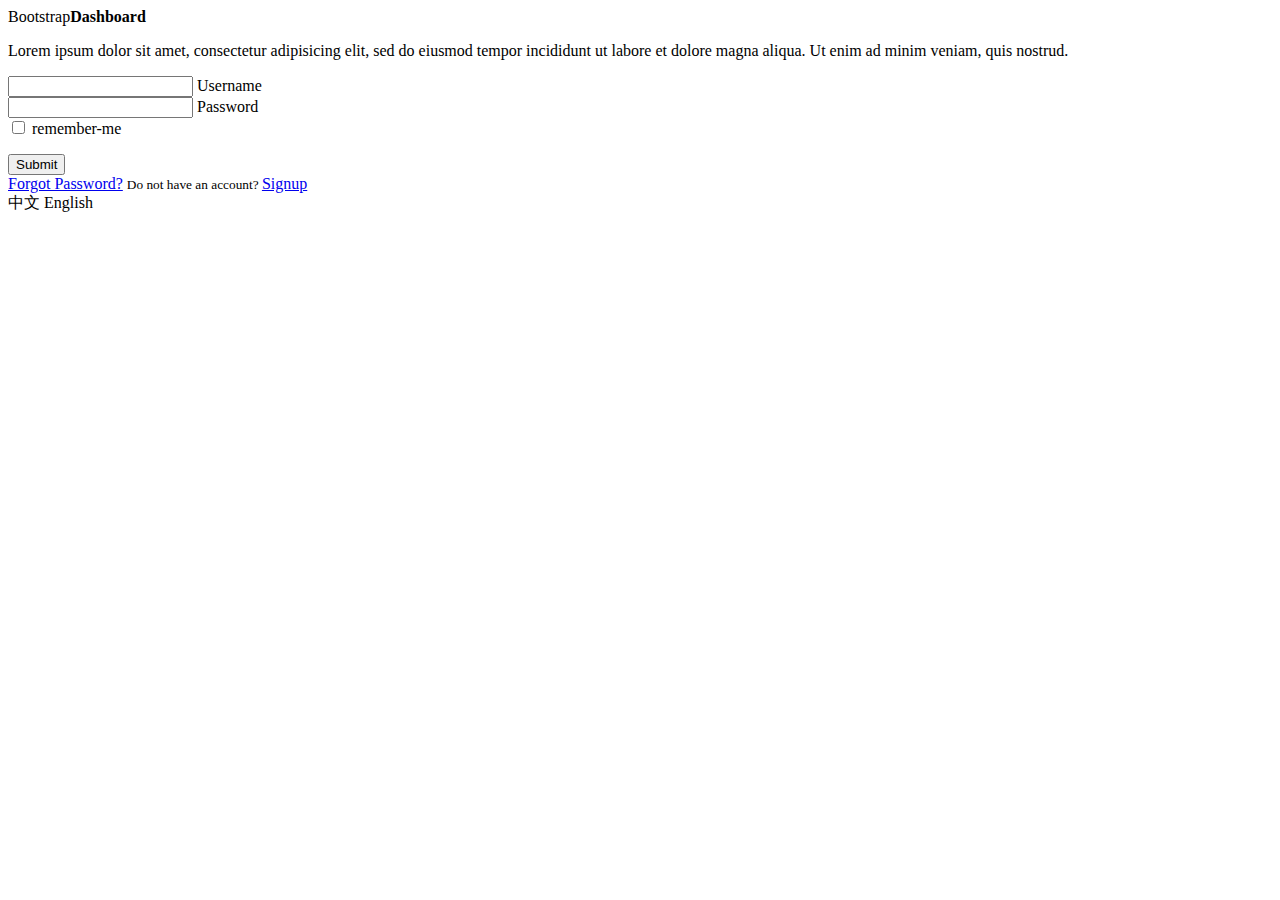
<file: src/main/resources/templates/login.html>
<!DOCTYPE html>
<html xmlns:th="http://www.thymeleaf.org">
  <head>
    <meta charset="utf-8">
    <meta http-equiv="X-UA-Compatible" content="IE=edge">
    <title>Bootstrap Dashboard</title>
    <meta name="description" content="">
    <meta name="viewport" content="width=device-width, initial-scale=1">
    <meta name="robots" content="all,follow">
    <!-- Bootstrap CSS-->
    <link rel="stylesheet" th:href="@{/vendor/bootstrap/css/bootstrap.min.css}">
    <!-- Font Awesome CSS-->
    <link rel="stylesheet" th:href="@{/vendor/font-awesome/css/font-awesome.min.css}">
    <!-- Fontastic Custom icon font-->
    <link rel="stylesheet" th:href="@{/css/fontastic.css}">
    <!-- Google fonts - Roboto -->
    <link rel="stylesheet" href="https://fonts.googleapis.com/css?family=Roboto:300,400,500,700">
    <!-- jQuery Circle-->
    <link rel="stylesheet" th:href="@{/css/grasp_mobile_progress_circle-1.0.0.min.css}">
    <!-- Custom Scrollbar-->
    <link rel="stylesheet" th:href="@{/vendor/malihu-custom-scrollbar-plugin/jquery.mCustomScrollbar.css}">
    <!-- theme stylesheet-->
    <link rel="stylesheet" th:href="@{/css/style.default.css}" id="theme-stylesheet">
    <!-- Custom stylesheet - for your changes-->
    <link rel="stylesheet" th:href="@{/css/custom.css}">
    <!-- Favicon-->
    <link rel="shortcut icon" th:href="@{/img/favicon.ico}">
    <!-- Tweaks for older IEs--><!--[if lt IE 9]>
        <script src="https://oss.maxcdn.com/html5shiv/3.7.3/html5shiv.min.js"></script>
        <script src="https://oss.maxcdn.com/respond/1.4.2/respond.min.js"></script><![endif]-->
  </head>
  <body>
    <div class="page login-page">
      <div class="container">
        <div class="form-outer text-center d-flex align-items-center">
          <div class="form-inner">
            <div class="logo text-uppercase"><span>Bootstrap</span><strong class="text-primary">Dashboard</strong></div>
            <p>Lorem ipsum dolor sit amet, consectetur adipisicing elit, sed do eiusmod tempor incididunt ut labore et dolore magna aliqua. Ut enim ad minim veniam, quis nostrud.</p>
            <form method="post" class="text-left form-validate" th:action="@{/login}" >
              <div class="form-group-material">
                <input id="login-username" type="text" name="username" required data-msg="Please enter your username" class="input-material">
                <label for="login-username" class="label-material" th:text="#{login.username}" >Username</label>
              </div>
              <div class="form-group-material">
                <input id="login-password" type="password" name="password" required data-msg="Please enter your password" class="input-material">
                <label for="login-password" class="label-material" th:text="#{login.password}">Password</label>
              </div>
              <div class="checkbox">
                <div>
                  <input id="remember-me" type="checkbox" value="true" name="remember-me">
                  <label for="remember-me">remember-me</label>
                </div>
              </div>
              <!--/* Workaround for bug https://youtrack.jetbrains.com/issue/IDEA-132738 -->
              <!--@thymesVar id="msg" type="String"-->
              <!--*/-->
              <p th:text="${msg}" th:if="${not #strings.isEmpty(msg)}" ></p>
              <div class="form-group text-center"><input id="login" type="submit"  class="btn btn-primary" th:value="#{login.tip}"></input>
                <!-- This should be submit button but I replaced it with <a> for demo purposes-->
              </div>

            </form>
            <a href="#" class="forgot-pass" th:text="#{login.forgot}">Forgot Password?</a>
            <small>Do not have an account? </small><a href="register.html" class="signup">Signup</a>
            <br>
            <a  class="signup" th:href="@{/login.html(l='zh_CN')}">中文</a>
            <a  class="signup" th:href="@{/login.html(l='en_US')}">English</a>
          </div>
          <div class="copyrights text-center">
            
            
          </div>
        </div>
      </div>
    </div>
    <!-- JavaScript files-->
    <script th:src="@{/vendor/jquery/jquery.min.js}"></script>
    <script th:src="@{/vendor/popper.js/umd/popper.min.js}"> </script>
    <script th:src="@{/vendor/bootstrap/js/bootstrap.min.js}"></script>
    <script th:src="@{/js/grasp_mobile_progress_circle-1.0.0.min.js}"></script>
    <script th:src="@{/vendor/jquery.cookie/jquery.cookie.js}"> </script>
    <script th:src="@{/vendor/chart.js/Chart.min.js}"></script>
    <script th:src="@{/vendor/jquery-validation/jquery.validate.min.js}"></script>
    <script th:src="@{/vendor/malihu-custom-scrollbar-plugin/jquery.mCustomScrollbar.concat.min.js}"></script>
    <!-- Main File-->
    <script th:src="@{/js/front.js}"></script>
  </body>
</html>
</file>
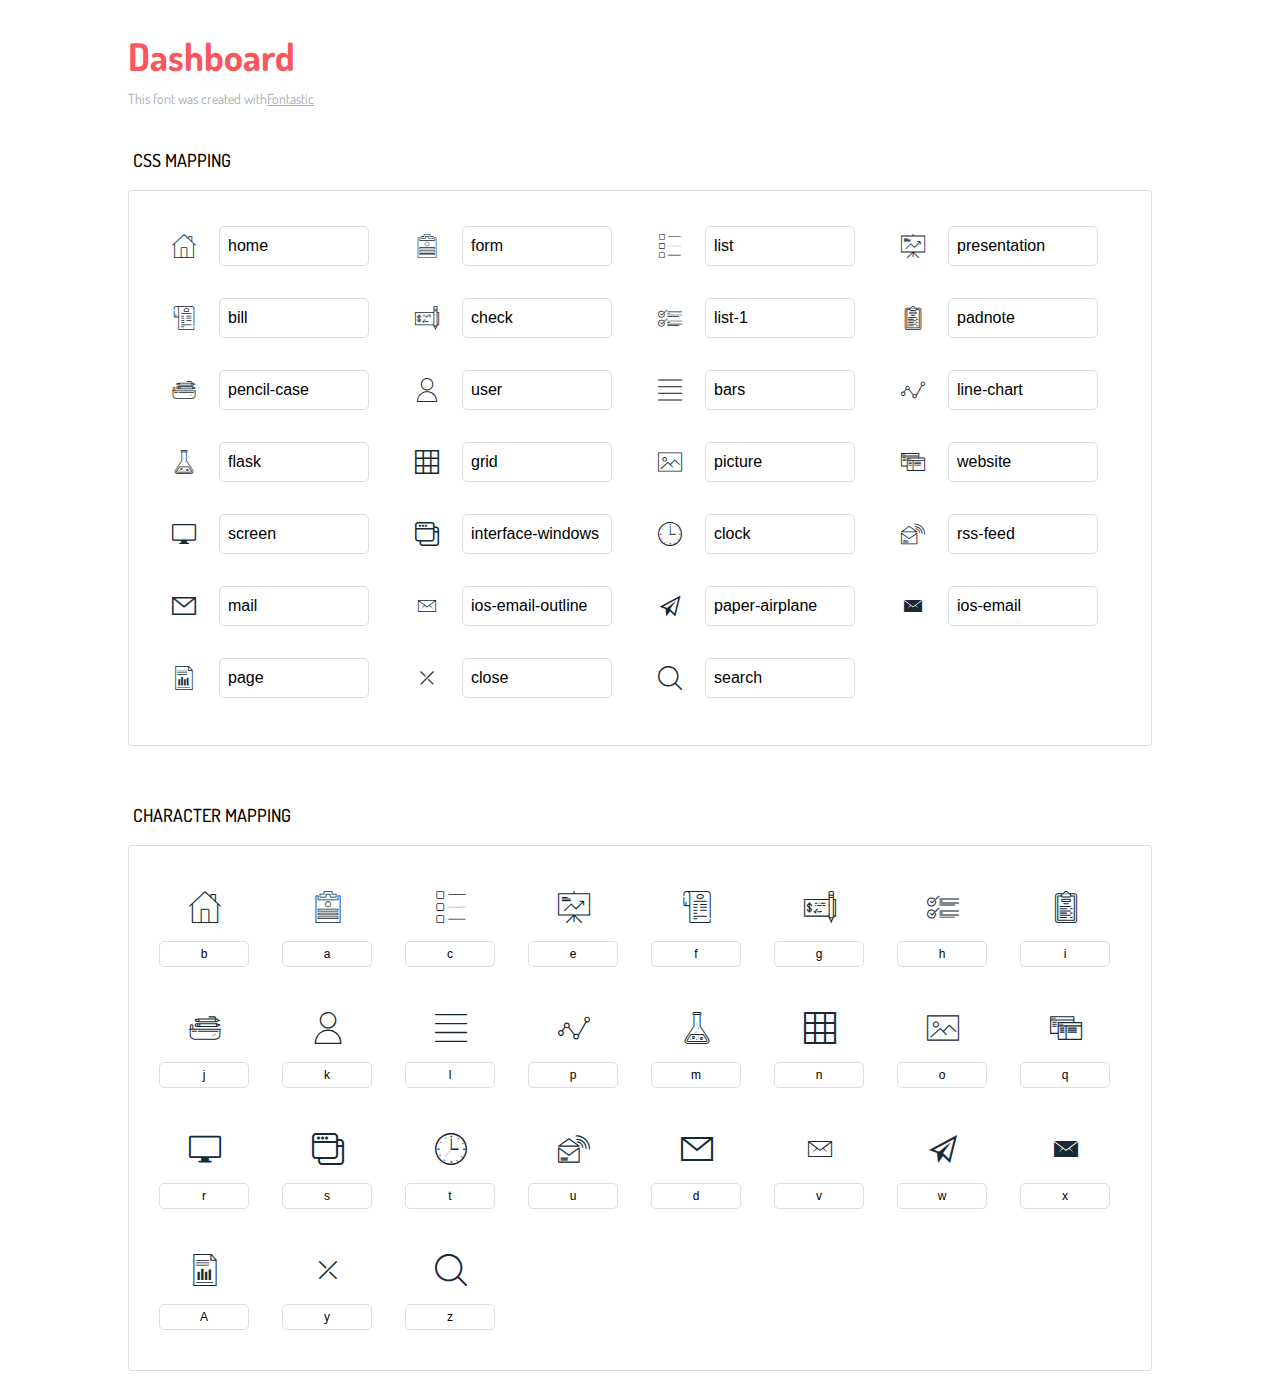
<file: src/main/resources/static/icons-reference/icons-reference.html>
<!DOCTYPE html>
<html lang="en">
  <head>
    <meta charset="utf-8">
    <meta http-equiv="X-UA-Compatible" content="IE=edge,chrome=1">
    <meta name="viewport" content="width=device-width,initial-scale=1">
    <title>Font Reference - Dashboard</title>
    <link href="http://fonts.googleapis.com/css?family=Dosis:400,500,700" rel="stylesheet" type="text/css">
    <link rel="stylesheet" href="styles.css">
    <style type="text/css">html,body,div,span,applet,object,iframe,h1,h2,h3,h4,h5,h6,p,blockquote,pre,a,abbr,acronym,address,big,cite,code,del,dfn,em,img,ins,kbd,q,s,samp,small,strike,strong,sub,sup,tt,var,dl,dt,dd,ol,ul,li,fieldset,form,label,legend,table,caption,tbody,tfoot,thead,tr,th,td{margin:0;padding:0;border:0;outline:0;font-weight:inherit;font-style:inherit;font-family:inherit;font-size:100%;vertical-align:baseline}body{line-height:1;color:#000;background:#fff}ol,ul{list-style:none}table{border-collapse:separate;border-spacing:0;vertical-align:middle}caption,th,td{text-align:left;font-weight:normal;vertical-align:middle}a img{border:none}*{-webkit-box-sizing:border-box;-moz-box-sizing:border-box;box-sizing:border-box}body{font-family:'Dosis','Tahoma',sans-serif}.container{margin:15px auto;width:80%}h1{margin:40px 0 20px;font-weight:700;font-size:38px;line-height:32px;color:#fb565e}h2{font-size:18px;padding:0 0 21px 5px;margin:45px 0 0 0;text-transform:uppercase;font-weight:500}.small{font-size:14px;color:#a5adb4;}.small a{color:#a5adb4;}.small a:hover{color:#fb565e}.glyphs.character-mapping{margin:0 0 20px 0;padding:20px 0 20px 30px;color:rgba(0,0,0,0.5);border:1px solid #d8e0e5;-webkit-border-radius:3px;border-radius:3px;}.glyphs.character-mapping li{margin:0 30px 20px 0;display:inline-block;width:90px}.glyphs.character-mapping .icon{margin:10px 0 10px 15px;padding:15px;position:relative;width:55px;height:55px;color:#162a36 !important;overflow:hidden;-webkit-border-radius:3px;border-radius:3px;font-size:32px;}.glyphs.character-mapping .icon svg{fill:#000}.glyphs.character-mapping input{margin:0;padding:5px 0;line-height:12px;font-size:12px;display:block;width:100%;border:1px solid #d8e0e5;-webkit-border-radius:5px;border-radius:5px;text-align:center;outline:0;}.glyphs.character-mapping input:focus{border:1px solid #fbde4a;-webkit-box-shadow:inset 0 0 3px #fbde4a;box-shadow:inset 0 0 3px #fbde4a}.glyphs.character-mapping input:hover{-webkit-box-shadow:inset 0 0 3px #fbde4a;box-shadow:inset 0 0 3px #fbde4a}.glyphs.css-mapping{margin:0 0 60px 0;padding:30px 0 20px 30px;color:rgba(0,0,0,0.5);border:1px solid #d8e0e5;-webkit-border-radius:3px;border-radius:3px;}.glyphs.css-mapping li{margin:0 30px 20px 0;padding:0;display:inline-block;overflow:hidden}.glyphs.css-mapping .icon{margin:0;margin-right:10px;padding:13px;height:50px;width:50px;color:#162a36 !important;overflow:hidden;float:left;font-size:24px}.glyphs.css-mapping input{margin:0;margin-top:5px;padding:8px;line-height:16px;font-size:16px;display:block;width:150px;height:40px;border:1px solid #d8e0e5;-webkit-border-radius:5px;border-radius:5px;background:#fff;outline:0;float:right;}.glyphs.css-mapping input:focus{border:1px solid #fbde4a;-webkit-box-shadow:inset 0 0 3px #fbde4a;box-shadow:inset 0 0 3px #fbde4a}.glyphs.css-mapping input:hover{-webkit-box-shadow:inset 0 0 3px #fbde4a;box-shadow:inset 0 0 3px #fbde4a}</style>
  </head>
  <body>
    <div class="container">
      <h1>Dashboard</h1>
      <p class="small">This font was created with<a href="http://fontastic.me/">Fontastic</a></p>
      <h2>CSS mapping</h2>
      <ul class="glyphs css-mapping">
        <li>
          <div class="icon icon-home"></div>
          <input type="text" readonly="readonly" value="home">
        </li>
        <li>
          <div class="icon icon-form"></div>
          <input type="text" readonly="readonly" value="form">
        </li>
        <li>
          <div class="icon icon-list"></div>
          <input type="text" readonly="readonly" value="list">
        </li>
        <li>
          <div class="icon icon-presentation"></div>
          <input type="text" readonly="readonly" value="presentation">
        </li>
        <li>
          <div class="icon icon-bill"></div>
          <input type="text" readonly="readonly" value="bill">
        </li>
        <li>
          <div class="icon icon-check"></div>
          <input type="text" readonly="readonly" value="check">
        </li>
        <li>
          <div class="icon icon-list-1"></div>
          <input type="text" readonly="readonly" value="list-1">
        </li>
        <li>
          <div class="icon icon-padnote"></div>
          <input type="text" readonly="readonly" value="padnote">
        </li>
        <li>
          <div class="icon icon-pencil-case"></div>
          <input type="text" readonly="readonly" value="pencil-case">
        </li>
        <li>
          <div class="icon icon-user"></div>
          <input type="text" readonly="readonly" value="user">
        </li>
        <li>
          <div class="icon icon-bars"></div>
          <input type="text" readonly="readonly" value="bars">
        </li>
        <li>
          <div class="icon icon-line-chart"></div>
          <input type="text" readonly="readonly" value="line-chart">
        </li>
        <li>
          <div class="icon icon-flask"></div>
          <input type="text" readonly="readonly" value="flask">
        </li>
        <li>
          <div class="icon icon-grid"></div>
          <input type="text" readonly="readonly" value="grid">
        </li>
        <li>
          <div class="icon icon-picture"></div>
          <input type="text" readonly="readonly" value="picture">
        </li>
        <li>
          <div class="icon icon-website"></div>
          <input type="text" readonly="readonly" value="website">
        </li>
        <li>
          <div class="icon icon-screen"></div>
          <input type="text" readonly="readonly" value="screen">
        </li>
        <li>
          <div class="icon icon-interface-windows"></div>
          <input type="text" readonly="readonly" value="interface-windows">
        </li>
        <li>
          <div class="icon icon-clock"></div>
          <input type="text" readonly="readonly" value="clock">
        </li>
        <li>
          <div class="icon icon-rss-feed"></div>
          <input type="text" readonly="readonly" value="rss-feed">
        </li>
        <li>
          <div class="icon icon-mail"></div>
          <input type="text" readonly="readonly" value="mail">
        </li>
        <li>
          <div class="icon icon-ios-email-outline"></div>
          <input type="text" readonly="readonly" value="ios-email-outline">
        </li>
        <li>
          <div class="icon icon-paper-airplane"></div>
          <input type="text" readonly="readonly" value="paper-airplane">
        </li>
        <li>
          <div class="icon icon-ios-email"></div>
          <input type="text" readonly="readonly" value="ios-email">
        </li>
        <li>
          <div class="icon icon-page"></div>
          <input type="text" readonly="readonly" value="page">
        </li>
        <li>
          <div class="icon icon-close"></div>
          <input type="text" readonly="readonly" value="close">
        </li>
        <li>
          <div class="icon icon-search"></div>
          <input type="text" readonly="readonly" value="search">
        </li>
      </ul>
      <h2>Character mapping</h2>
      <ul class="glyphs character-mapping">
        <li>
          <div data-icon="b" class="icon"></div>
          <input type="text" readonly="readonly" value="b">
        </li>
        <li>
          <div data-icon="a" class="icon"></div>
          <input type="text" readonly="readonly" value="a">
        </li>
        <li>
          <div data-icon="c" class="icon"></div>
          <input type="text" readonly="readonly" value="c">
        </li>
        <li>
          <div data-icon="e" class="icon"></div>
          <input type="text" readonly="readonly" value="e">
        </li>
        <li>
          <div data-icon="f" class="icon"></div>
          <input type="text" readonly="readonly" value="f">
        </li>
        <li>
          <div data-icon="g" class="icon"></div>
          <input type="text" readonly="readonly" value="g">
        </li>
        <li>
          <div data-icon="h" class="icon"></div>
          <input type="text" readonly="readonly" value="h">
        </li>
        <li>
          <div data-icon="i" class="icon"></div>
          <input type="text" readonly="readonly" value="i">
        </li>
        <li>
          <div data-icon="j" class="icon"></div>
          <input type="text" readonly="readonly" value="j">
        </li>
        <li>
          <div data-icon="k" class="icon"></div>
          <input type="text" readonly="readonly" value="k">
        </li>
        <li>
          <div data-icon="l" class="icon"></div>
          <input type="text" readonly="readonly" value="l">
        </li>
        <li>
          <div data-icon="p" class="icon"></div>
          <input type="text" readonly="readonly" value="p">
        </li>
        <li>
          <div data-icon="m" class="icon"></div>
          <input type="text" readonly="readonly" value="m">
        </li>
        <li>
          <div data-icon="n" class="icon"></div>
          <input type="text" readonly="readonly" value="n">
        </li>
        <li>
          <div data-icon="o" class="icon"></div>
          <input type="text" readonly="readonly" value="o">
        </li>
        <li>
          <div data-icon="q" class="icon"></div>
          <input type="text" readonly="readonly" value="q">
        </li>
        <li>
          <div data-icon="r" class="icon"></div>
          <input type="text" readonly="readonly" value="r">
        </li>
        <li>
          <div data-icon="s" class="icon"></div>
          <input type="text" readonly="readonly" value="s">
        </li>
        <li>
          <div data-icon="t" class="icon"></div>
          <input type="text" readonly="readonly" value="t">
        </li>
        <li>
          <div data-icon="u" class="icon"></div>
          <input type="text" readonly="readonly" value="u">
        </li>
        <li>
          <div data-icon="d" class="icon"></div>
          <input type="text" readonly="readonly" value="d">
        </li>
        <li>
          <div data-icon="v" class="icon"></div>
          <input type="text" readonly="readonly" value="v">
        </li>
        <li>
          <div data-icon="w" class="icon"></div>
          <input type="text" readonly="readonly" value="w">
        </li>
        <li>
          <div data-icon="x" class="icon"></div>
          <input type="text" readonly="readonly" value="x">
        </li>
        <li>
          <div data-icon="A" class="icon"></div>
          <input type="text" readonly="readonly" value="A">
        </li>
        <li>
          <div data-icon="y" class="icon"></div>
          <input type="text" readonly="readonly" value="y">
        </li>
        <li>
          <div data-icon="z" class="icon"></div>
          <input type="text" readonly="readonly" value="z">
        </li>
      </ul>
    </div>
    <script>(function() {
  var glyphs, i, len, ref;

  ref = document.getElementsByClassName('glyphs');
  for (i = 0, len = ref.length; i < len; i++) {
    glyphs = ref[i];
    glyphs.addEventListener('click', function(event) {
      if (event.target.tagName === 'INPUT') {
        return event.target.select();
      }
    });
  }

}).call(this);

    </script>
  </body>
</html>
</file>
<file: src/main/resources/static/icons-reference/styles.css>
@charset "UTF-8";

@font-face {
  font-family: "dashboard";
  src:url("fonts/dashboard.eot");
  src:url("fonts/dashboard.eot?#iefix") format("embedded-opentype"),
    url("fonts/dashboard.woff") format("woff"),
    url("fonts/dashboard.ttf") format("truetype"),
    url("fonts/dashboard.svg#dashboard") format("svg");
  font-weight: normal;
  font-style: normal;

}

[data-icon]:before {
  font-family: "dashboard" !important;
  content: attr(data-icon);
  font-style: normal !important;
  font-weight: normal !important;
  font-variant: normal !important;
  text-transform: none !important;
  speak: none;
  line-height: 1;
  -webkit-font-smoothing: antialiased;
  -moz-osx-font-smoothing: grayscale;
}

[class^="icon-"]:before,
[class*=" icon-"]:before {
  font-family: "dashboard" !important;
  font-style: normal !important;
  font-weight: normal !important;
  font-variant: normal !important;
  text-transform: none !important;
  speak: none;
  line-height: 1;
  -webkit-font-smoothing: antialiased;
  -moz-osx-font-smoothing: grayscale;
}

.icon-home:before {
  content: "\62";
}
.icon-form:before {
  content: "\61";
}
.icon-list:before {
  content: "\63";
}
.icon-presentation:before {
  content: "\65";
}
.icon-bill:before {
  content: "\66";
}
.icon-check:before {
  content: "\67";
}
.icon-list-1:before {
  content: "\68";
}
.icon-padnote:before {
  content: "\69";
}
.icon-pencil-case:before {
  content: "\6a";
}
.icon-user:before {
  content: "\6b";
}
.icon-bars:before {
  content: "\6c";
}
.icon-line-chart:before {
  content: "\70";
}
.icon-flask:before {
  content: "\6d";
}
.icon-grid:before {
  content: "\6e";
}
.icon-picture:before {
  content: "\6f";
}
.icon-website:before {
  content: "\71";
}
.icon-screen:before {
  content: "\72";
}
.icon-interface-windows:before {
  content: "\73";
}
.icon-clock:before {
  content: "\74";
}
.icon-rss-feed:before {
  content: "\75";
}
.icon-mail:before {
  content: "\64";
}
.icon-ios-email-outline:before {
  content: "\76";
}
.icon-paper-airplane:before {
  content: "\77";
}
.icon-ios-email:before {
  content: "\78";
}
.icon-page:before {
  content: "\41";
}
.icon-close:before {
  content: "\79";
}
.icon-search:before {
  content: "\7a";
}
</file>
